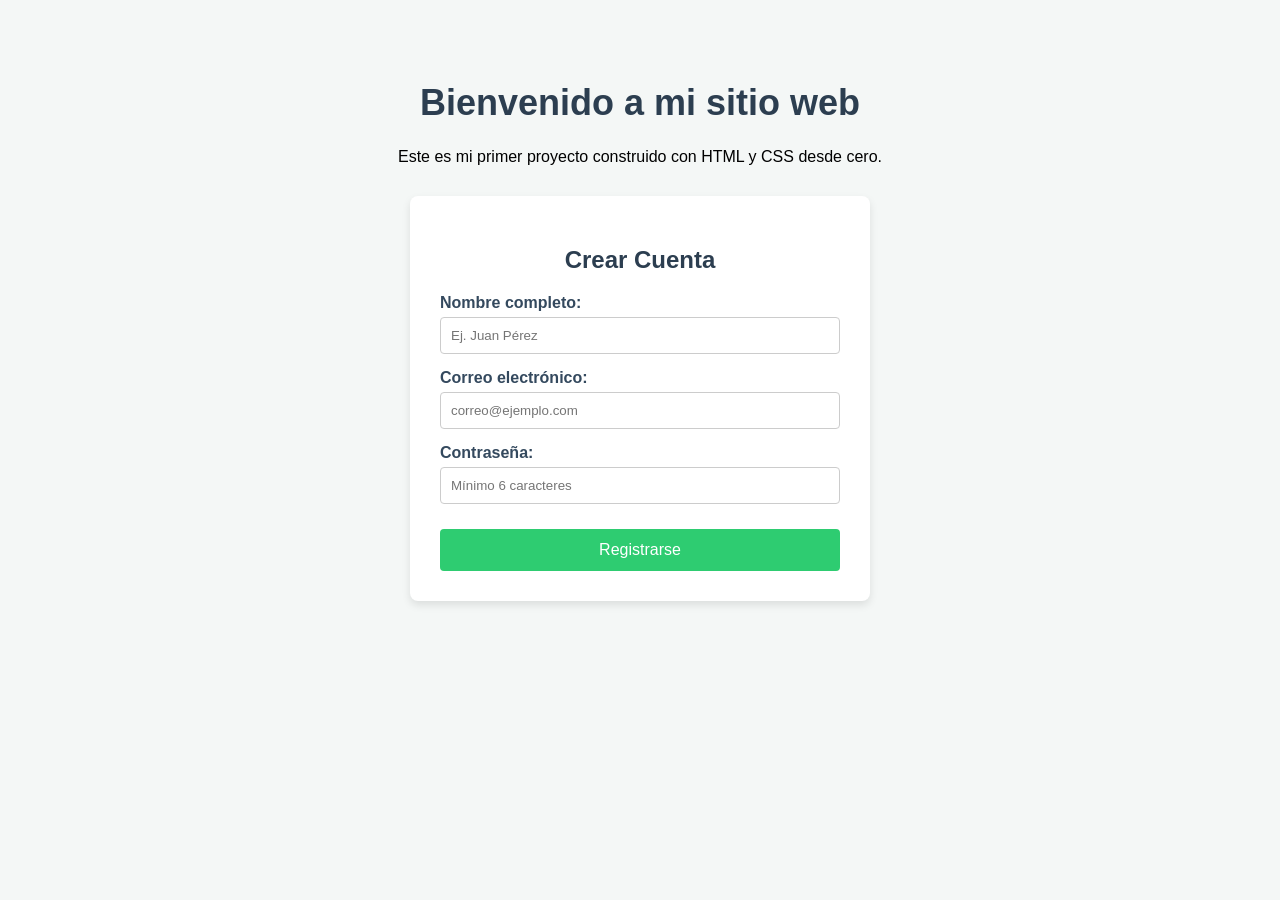
<file: index.html>
<!DOCTYPE html>
<html lang="es">
<head>
    <meta charset="UTF-8">
    <meta name="viewport" content="width=device-width, initial-scale=1.0">
    <title>Mi Primer Proyecto</title>
    <!-- Conexión con CSS -->
    <link rel="stylesheet" href="estilos.css">
</head>
<body>

    <h1>Bienvenido a mi sitio web</h1>
    <p>Este es mi primer proyecto construido con HTML y CSS desde cero.</p>

    <!-- Formulario de Registro con su ID -->
    <div class="contenedor-formulario">
        <h2>Crear Cuenta</h2>
        <form id="formulario-registro">
            <div class="grupo-campo">
                <label for="nombre">Nombre completo:</label>
                <input type="text" id="nombre" placeholder="Ej. Juan Pérez" required>
            </div>

            <div class="grupo-campo">
                <label for="correo">Correo electrónico:</label>
                <input type="email" id="correo" placeholder="correo@ejemplo.com" required>
            </div>

            <div class="grupo-campo">
                <label for="contrasena">Contraseña:</label>
                <input type="password" id="contrasena" placeholder="Mínimo 6 caracteres" required>
            </div>

            <button type="submit" class="boton-registro">Registrarse</button>
        </form>

        <!-- Aquí se mostrará el mensaje de éxito (al principio estará oculto) -->
        <div id="mensaje-exito" class="mensaje-oculto"></div>
    </div>

    <!-- Conectamos el archivo de JavaScript justo antes de cerrar el body -->
    <script src="script.js"></script>
</body>
</html>
</file>
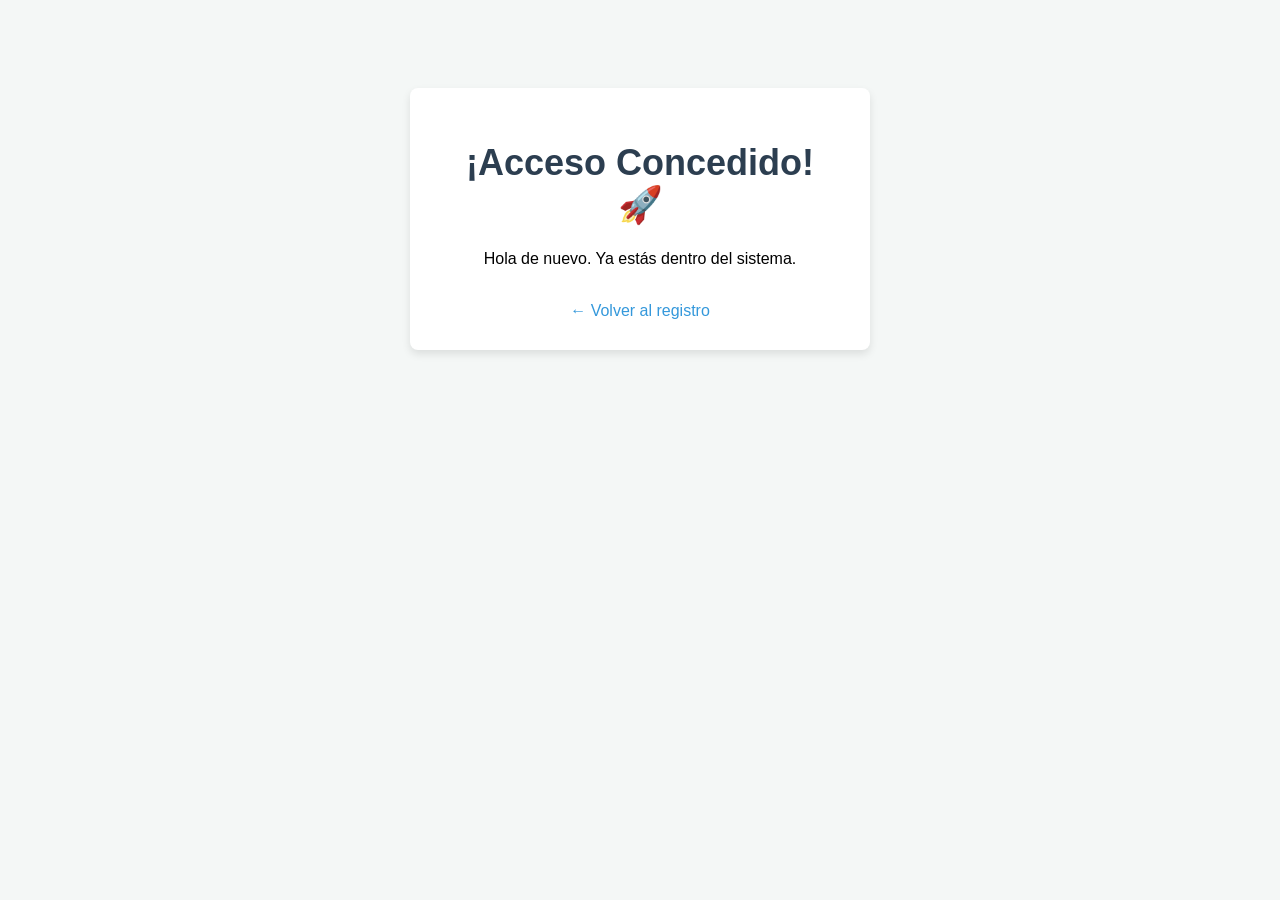
<file: bienvenida.html>
<!DOCTYPE html>
<html lang="es">
<head>
    <meta charset="UTF-8">
    <meta name="viewport" content="width=device-width, initial-scale=1.0">
    <title>¡Bienvenido!</title>
    <link rel="stylesheet" href="estilos.css">
</head>
<body>

    <div class="contenedor-formulario" style="text-align: center;">
        <h1>¡Acceso Concedido! 🚀</h1>
        <p>Hola de nuevo. Ya estás dentro del sistema.</p>
        <br>
        <a href="index.html" style="color: #3498db; text-decoration: none;">← Volver al registro</a>
    </div>

</body>
</html>
</file>
<file: estilos.css>
/* Estilos generales para el fondo y la letra */
body {
    background-color: #f4f7f6;
    font-family: 'Arial', sans-serif;
    text-align: center;
    padding-top: 50px;
}

/* Estilo para el título principal */
h1 {
    color: #2c3e50;
    font-size: 36px;
}

/* Estilo para el botón */
.boton-accion {
    background-color: #3498db;
    color: white;
    border: none;
    padding: 12px 24px;
    font-size: 16px;
    border-radius: 25px;
    cursor: pointer;
    margin-top: 20px;
}

/* Efecto cuando pasas el mouse sobre el botón */
.boton-accion:hover {
    background-color: #2980b9;
}

/* Estilos para el formulario de registro */
.contenedor-formulario {
    background-color: white;
    max-width: 400px;
    margin: 30px auto; /* Centra el formulario en la pantalla */
    padding: 30px;
    border-radius: 8px;
    box-shadow: 0 4px 8px rgba(0, 0, 0, 0.1); /* Agrega una sombra suave */
    text-align: left; /* Alinea los textos a la izquierda */
}

.contenedor-formulario h2 {
    color: #2c3e50;
    margin-bottom: 20px;
    text-align: center;
}

.grupo-campo {
    margin-bottom: 15px; /* Separa cada campo del siguiente */
}

.grupo-campo label {
    display: block;
    margin-bottom: 5px;
    color: #34495e;
    font-weight: bold;
}

.grupo-campo input {
    width: 100%;
    padding: 10px;
    border: 1px solid #ccc;
    border-radius: 4px;
    box-sizing: border-box; /* Evita que el campo se salga del contenedor */
}

/* Estilo para el botón de registro */
.boton-registro {
    background-color: #2ecc71; /* Color verde */
    color: white;
    width: 100%;
    border: none;
    padding: 12px;
    font-size: 16px;
    border-radius: 4px;
    cursor: pointer;
    margin-top: 10px;
}

.boton-registro:hover {
    background-color: #27ae60; /* Verde más oscuro al pasar el mouse */
}

/* Estilo para el mensaje de éxito de JavaScript */
#mensaje-exito {
    display: none; /* Inicia oculto */
    margin-top: 20px;
    padding: 15px;
    background-color: #d4edda; /* Fondo verde claro */
    color: #155724; /* Texto verde oscuro */
    border: 1px solid #c3e6cb;
    border-radius: 4px;
    text-align: center;
    font-size: 16px;
}
</file>
